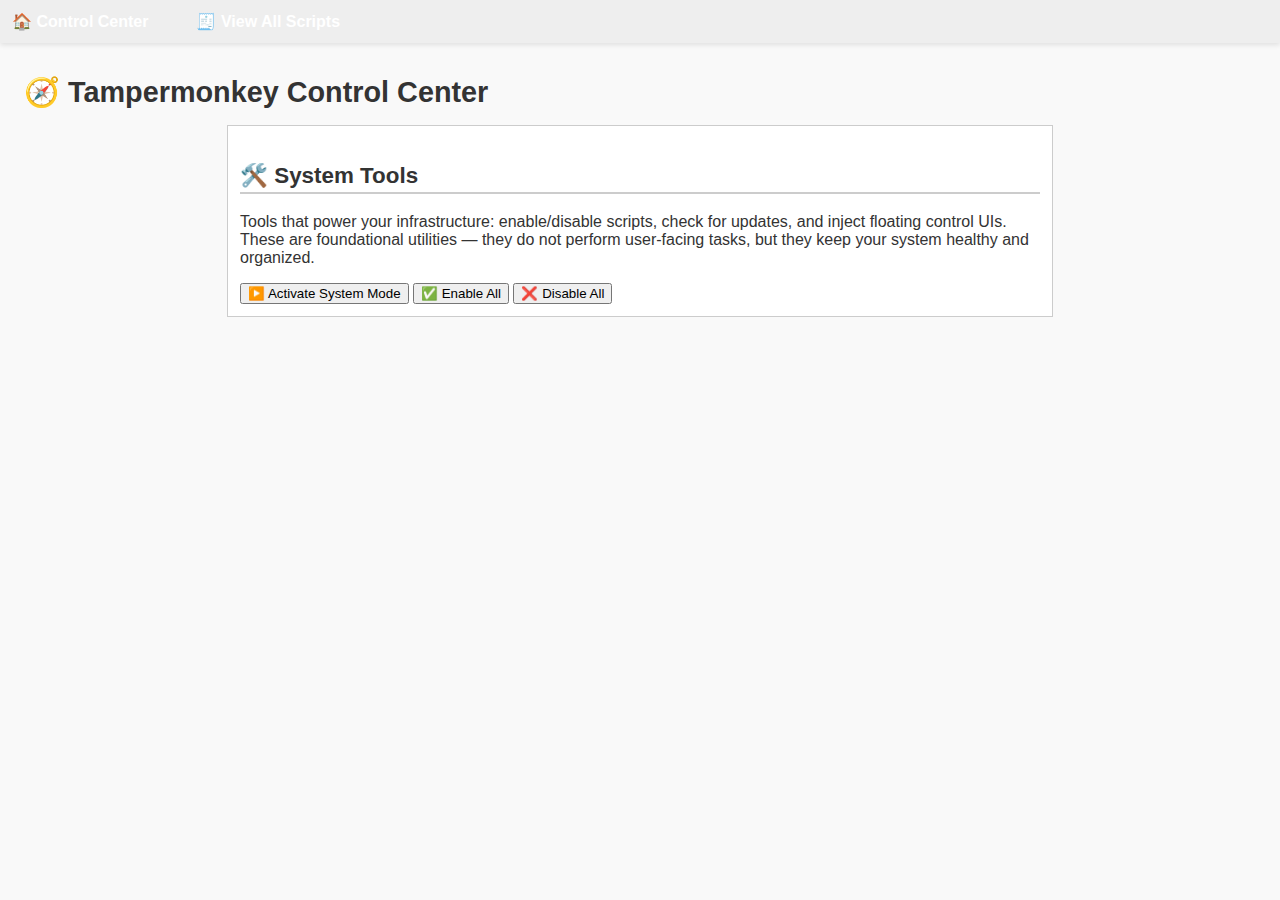
<file: index.html>
<!DOCTYPE html>
<html>
<head>
  <title>Control Center</title>
  <link rel="stylesheet" href="assets/style.css">
</head>
<body>

  <nav style="background:#eee;padding:0.75rem;margin-bottom:2rem;">
    <a href="index.html" style="margin-right:1.5rem;">🏠 Control Center</a>
    <a href="scripts.html">🧾 View All Scripts</a>
  </nav>

  <h1>🧭 Tampermonkey Control Center</h1>

  <section class="toggle-group">
    <h2>🛠️ System Tools</h2>
    <p>Tools that power your infrastructure: enable/disable scripts, check for updates, and inject floating control UIs. These are foundational utilities — they do not perform user-facing tasks, but they keep your system healthy and organized.</p>
    <button onclick="activateMode('system')">▶️ Activate System Mode</button>
    <button onclick="toggleGroup('system', true)">✅ Enable All</button>
    <button onclick="toggleGroup('system', false)">❌ Disable All</button>
  </section>

  <script>
    const systemScripts = [
      'script-toggle-panel',
      'dashboard-injector',
      'update-checker'
    ];

    function toggleGroup(group, enable) {
      const scripts = {
        system: systemScripts
      };
      scripts[group].forEach(id => {
        console.log((enable ? 'Enabling' : 'Disabling') + ' script:', id);
        // Placeholder for actual Tampermonkey toggle logic
      });
      location.reload();
    }

    function activateMode(group) {
      console.log('Activating mode:', group);
      // Placeholder for full group mode activation logic
    }
  </script>
</body>
</html>
</file>
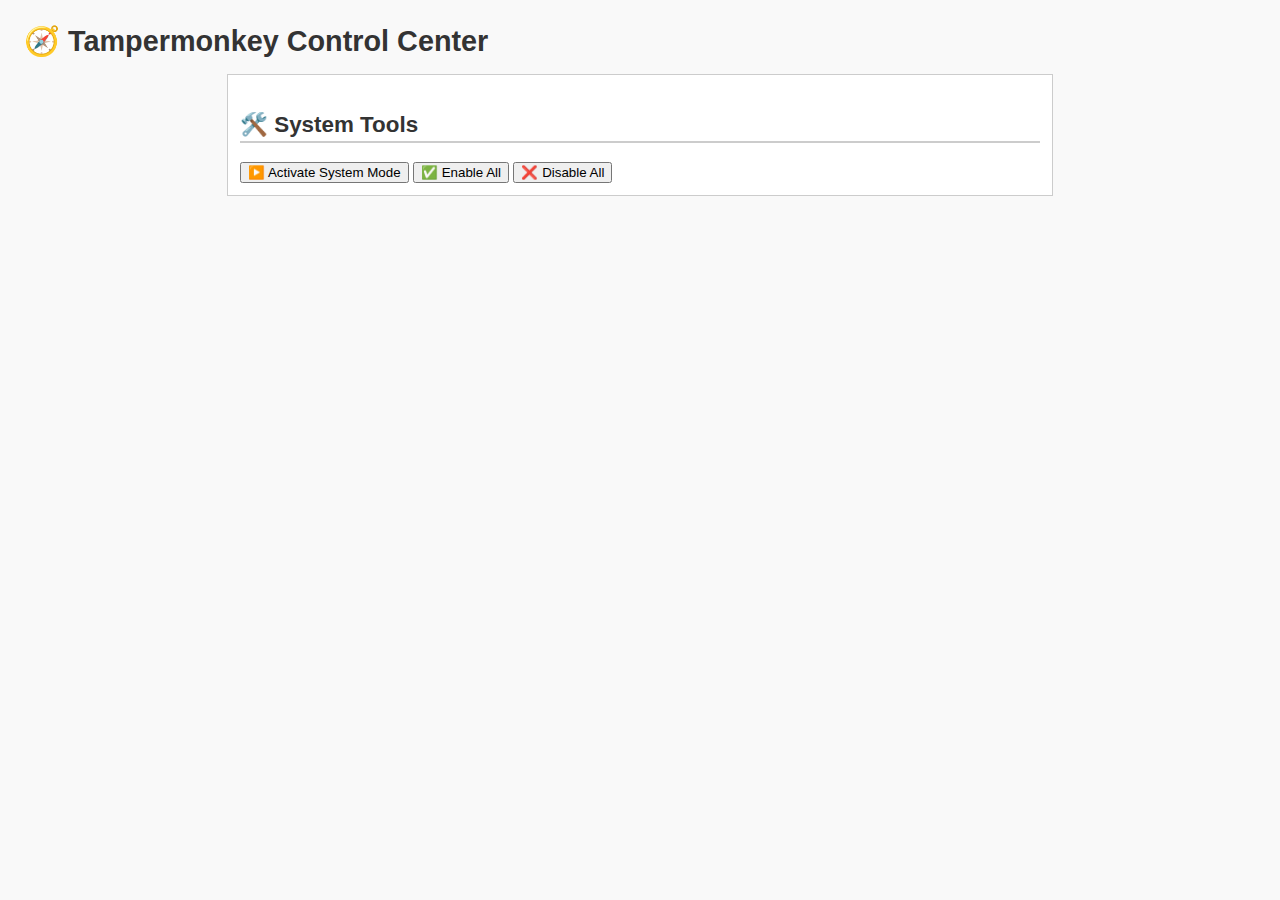
<file: ControlCenter.html>
<!DOCTYPE html>
<html>
<head>
  <title>Control Center</title>
  <link rel="stylesheet" href="assets/style.css">
</head>
<body>
  <h1>🧭 Tampermonkey Control Center</h1>

  <section class="toggle-group">
    <h2>🛠️ System Tools</h2>
    <button onclick="activateMode('system')">▶️ Activate System Mode</button>
    <button onclick="toggleGroup('system', true)">✅ Enable All</button>
    <button onclick="toggleGroup('system', false)">❌ Disable All</button>
  </section>

  <script>
    const systemScripts = [
      'script-toggle-panel',
      'dashboard-injector',
      'update-checker'
    ];

    function toggleGroup(group, enable) {
      const scripts = {
        system: systemScripts
      };
      scripts[group].forEach(id => {
        console.log((enable ? 'Enabling' : 'Disabling') + ' script:', id);
        // Simulate toggle, replace with actual enable/disable logic
      });
      location.reload();
    }

    function activateMode(group) {
      console.log('Activating mode:', group);
      // Placeholder for full group mode activation logic
    }
  </script>
</body>
</html>
</file>
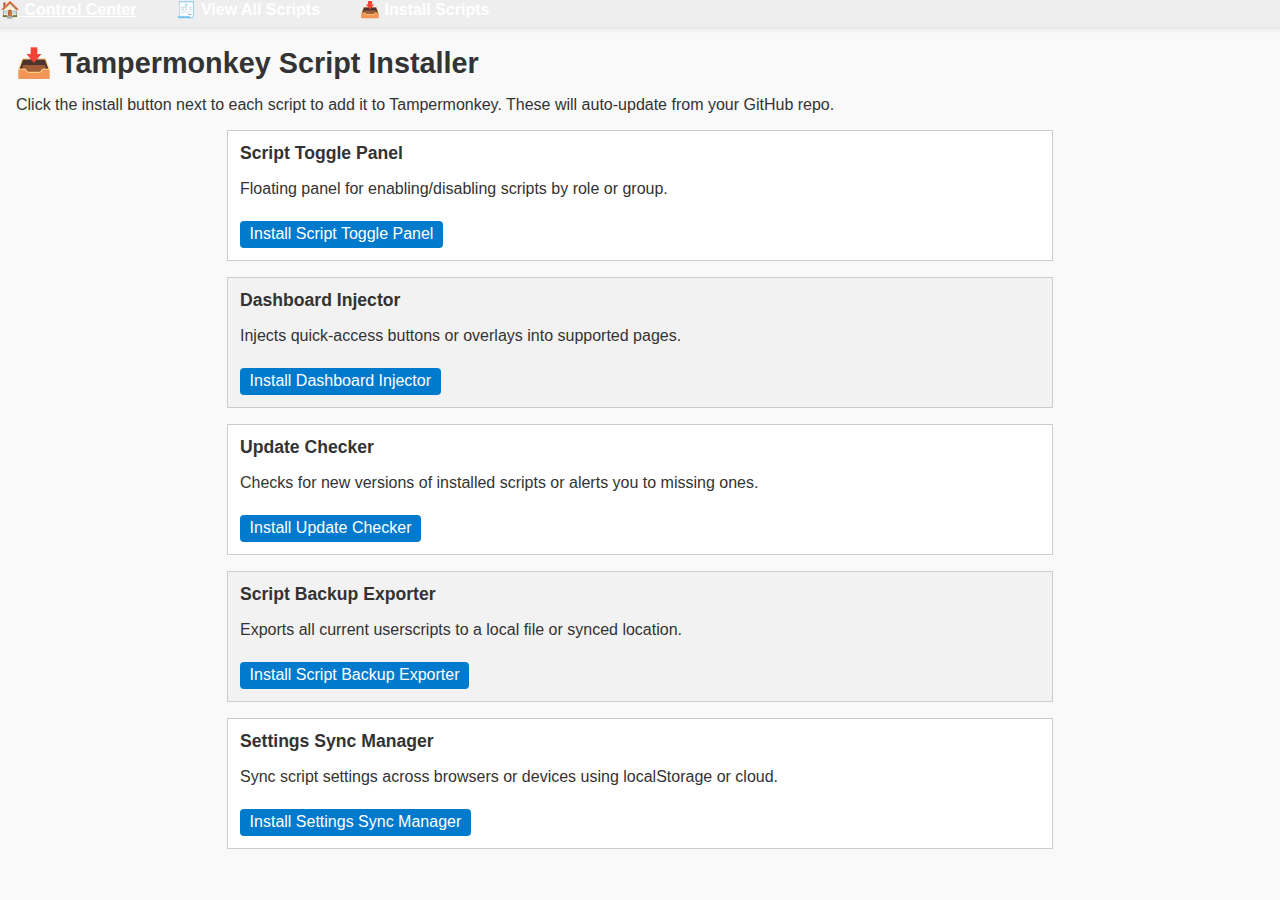
<file: install.html>
<!DOCTYPE html>
<html>
<head>
  <title>Install Tampermonkey Scripts</title>
  <link rel="stylesheet" href="assets/style.css">
  <style>
    body {
      font-family: Arial, sans-serif;
      margin: 1rem;
      background-color: #f9f9f9;
      color: #333;
    }
    nav {
      background: #eee;
      padding: 0.5rem;
      margin-bottom: 1rem;
    }
    nav a {
      margin-right: 1rem;
    }
    h1 {
      margin-bottom: 1rem;
    }
    .script-box {
      max-width: 800px;
      margin: 0 auto 1rem auto;
      padding: 0.75rem;
      background: #fff;
      border: 1px solid #ccc;
    }
    .script-box:nth-of-type(even) {
      background-color: #f2f2f2;
    }
    .script-header {
      font-weight: bold;
      font-size: 1.1rem;
    }
    .install-link {
      display: inline-block;
      margin-top: 0.4rem;
      padding: 0.3rem 0.6rem;
      background-color: #007acc;
      color: white;
      text-decoration: none;
      border-radius: 4px;
    }
    .install-link:hover {
      background-color: #005fa3;
    }
  </style>
</head>
<body>

  <nav>
    <a href="index.html">🏠 Control Center</a>
    <a href="scripts.html">🧾 View All Scripts</a>
    <a href="install.html">📥 Install Scripts</a>
  </nav>

  <h1>📥 Tampermonkey Script Installer</h1>
  <p>Click the install button next to each script to add it to Tampermonkey. These will auto-update from your GitHub repo.</p>

    <div class="script-box">
      <div class="script-header">Script Toggle Panel</div>
      <p>Floating panel for enabling/disabling scripts by role or group.</p>
      <a class="install-link" href="https://github.com/rubberduckinatruck/tamper-control-center/raw/refs/heads/main/scripts/system/script-toggle-panel.user.js">Install Script Toggle Panel</a>
    </div>
    
    <div class="script-box">
      <div class="script-header">Dashboard Injector</div>
      <p>Injects quick-access buttons or overlays into supported pages.</p>
      <a class="install-link" href="https://github.com/rubberduckinatruck/tamper-control-center/raw/refs/heads/main/scripts/system/dashboard-injector.user.js">Install Dashboard Injector</a>
    </div>
    
    <div class="script-box">
      <div class="script-header">Update Checker</div>
      <p>Checks for new versions of installed scripts or alerts you to missing ones.</p>
      <a class="install-link" href="https://github.com/rubberduckinatruck/tamper-control-center/raw/refs/heads/main/scripts/system/update-checker.user.js">Install Update Checker</a>
    </div>
    
    <div class="script-box">
      <div class="script-header">Script Backup Exporter</div>
      <p>Exports all current userscripts to a local file or synced location.</p>
      <a class="install-link" href="https://github.com/rubberduckinatruck/tamper-control-center/raw/refs/heads/main/scripts/system/script-backup-exporter.user.js">Install Script Backup Exporter</a>
    </div>
    
    <div class="script-box">
      <div class="script-header">Settings Sync Manager</div>
      <p>Sync script settings across browsers or devices using localStorage or cloud.</p>
      <a class="install-link" href="https://github.com/rubberduckinatruck/tamper-control-center/raw/refs/heads/main/scripts/system/settings-sync-manager.user.js">Install Settings Sync Manager</a>
    </div>
    
</body>
</html>
</file>
<file: assets/style.css>
nav {
  background-color: #8B0000;
  padding: 0.75rem 1rem;
  display: flex;
  gap: 1.5rem;
  justify-content: flex-start;
  align-items: center;
  box-shadow: 0 2px 5px rgba(0,0,0,0.1);
  margin: -1.5rem -1.5rem 1.5rem -1.5rem; /* adjusts based on body margin */
}
nav a {
  color: #fff;
  text-decoration: none;
  font-weight: bold;
}
nav a:hover {
  text-decoration: underline;
}


/* Base page layout */
body {
  font-family: Arial, sans-serif;
  margin: 1.5rem;
  background-color: #f9f9f9;
  color: #333;
}

/* Headings */
h1 {
  font-size: 1.8rem;
  margin-bottom: 1rem;
}
h2 {
  font-size: 1.4rem;
  border-bottom: 2px solid #ccc;
  padding-bottom: 0.2rem;
  margin-top: 1.5rem;
}

/* Section styling (role or tool box) */
section {
  max-width: 800px;
  margin: 0 auto 1.2rem auto;
  padding: 0.75rem;
  background: #fff;
  border: 1px solid #ccc;
}
section:nth-of-type(even) {
  background-color: #f2f2f2;
}

/* Inline role title and buttons */
.role-header {
  display: flex;
  justify-content: space-between;
  align-items: center;
  margin: 0.3rem 0;
}
.role-title {
  font-weight: bold;
  font-size: 1.1rem;
}
.inline-button {
  font-size: 0.75rem;
  padding: 2px 6px;
  margin-left: 0.25rem;
}

/* Status indicator next to role name */
.status-badge {
  font-size: 0.85rem;
  margin-left: 0.5rem;
}

/* Role description spacing */
.role-header + p {
  padding-left: 1.8rem;
  margin-top: 0.2rem;
}

/* Install link buttons */
.install-link {
  display: inline-block;
  margin-top: 0.4rem;
  padding: 0.3rem 0.6rem;
  background-color: #007acc;
  color: white;
  text-decoration: none;
  border-radius: 4px;
}
.install-link:hover {
  background-color: #005fa3;
}

/* Script list formatting */
ul {
  padding-left: 1.8rem;
  margin-top: 0.2rem;
}
li {
  margin-bottom: 0.3rem;
}

/* Script installer layout */
.script-box {
  max-width: 800px;
  margin: 0 auto 1rem auto;
  padding: 0.75rem;
  background: #fff;
  border: 1px solid #ccc;
}
.script-box:nth-of-type(even) {
  background-color: #f2f2f2;
}
.script-header {
  font-weight: bold;
  font-size: 1.1rem;
}
</file>
